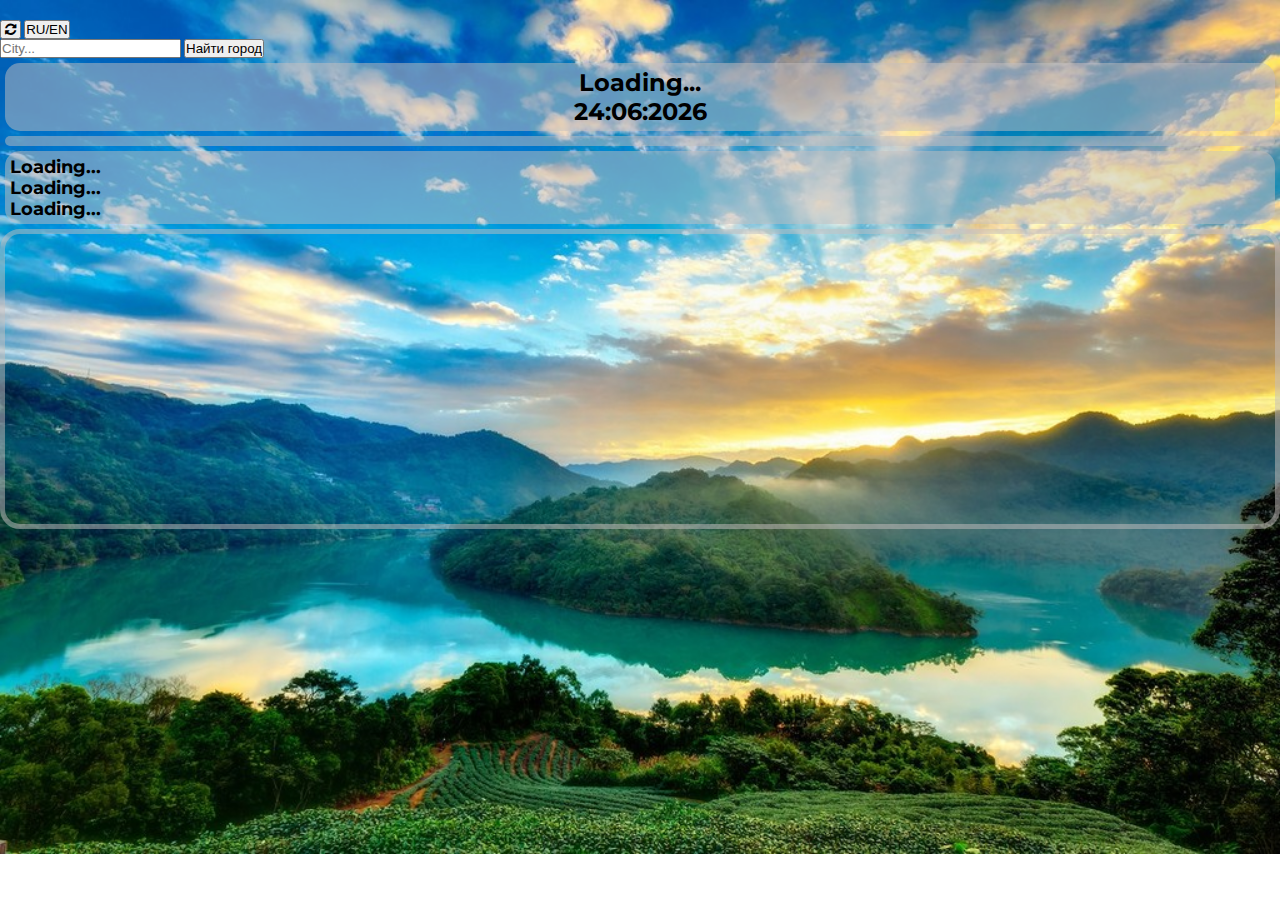
<file: index.html>
<!DOCTYPE html>
<html lang="en">
  <head>
    <meta charset="UTF-8" />
    <meta name="viewport" content="width=device-width, initial-scale=1.0" />
    <link
      href="https://cdn.jsdelivr.net/npm/bootstrap@5.0.0-beta1/dist/css/bootstrap.min.css"
      rel="stylesheet"
      integrity="sha384-giJF6kkoqNQ00vy+HMDP7azOuL0xtbfIcaT9wjKHr8RbDVddVHyTfAAsrekwKmP1"
      crossorigin="anonymous"
    />
    <title>Weather by Yury Kuzmich</title>
    <script src="https://api.mapbox.com/mapbox-gl-js/v2.0.0/mapbox-gl.js"></script>
    <link
      href="https://api.mapbox.com/mapbox-gl-js/v2.0.0/mapbox-gl.css"
      rel="stylesheet"
    />
    <link rel="preconnect" href="https://fonts.gstatic.com" />
    <link
      href="https://fonts.googleapis.com/css2?family=Montserrat:ital,wght@0,100;0,300;0,400;0,600;0,700;1,300;1,400;1,600;1,700&display=swap"
      rel="stylesheet"
    />
    <link
      rel="stylesheet"
      href="https://maxcdn.bootstrapcdn.com/font-awesome/4.5.0/css/font-awesome.min.css"
    />

    <link rel="stylesheet" href="./assets/styles/style.css" />
  </head>
  <body>
    <div class="container">
      <div class="row">
        <div class="col-sm-8 settings-panel">
          <button type="button" class="btn btn-secondary">
            <i class="fa fa-refresh fa-fw"></i></button
          >&nbsp;
          <button
            type="button"
            class="btn btn-secondary settings-panel__lang-button"
          >
            RU/EN
          </button>
        </div>
        <div class="col-sm-4 search">
          <div class="input-group mb-3">
            <input
              type="text"
              class="form-control search__input"
              placeholder="City..."
              aria-label="Recipient's username"
            />
            <button class="btn btn-success search__button" type="button">
              Find City
            </button>
          </div>
        </div>
      </div>
      <div class="row">
        <div class="col-sm-8">
          <div class="row position">
            <p class="position__city">Loading...</p>
            <p class="position__date-time">
              <span class="position__date-time_date"></span>
              <span class="position__date-time_time"></span>
            </p>
          </div>
          <div class="row current-weather">
            <div class="col-6 current-weather__temp"></div>
            <div class="col-6 current-weather__desc">
              <div class="current-weather__desc_icon"></div>
              <div class="current-weather__desc_feels-like"></div>
              <div class="current-weather__desc_wind"></div>
              <div class="current-weather__desc_humidity"></div>
            </div>
          </div>
          <div class="row">
            <div class="col-12 forecast">
              <div class="row">
                <div class="col-sm-4 forecast__day">Loading...</div>
                <div class="col-sm-4 forecast__day">Loading...</div>
                <div class="col-sm-4 forecast__day">Loading...</div>
              </div>
            </div>
          </div>
        </div>
        <div class="col-sm-4">
          <div id="map-box"></div>
          <div class="map__lat-lng"></div>
        </div>
      </div>
    </div>
    <script></script>

    <script
      src="https://cdn.jsdelivr.net/npm/bootstrap@5.0.0-beta1/dist/js/bootstrap.bundle.min.js"
      integrity="sha384-ygbV9kiqUc6oa4msXn9868pTtWMgiQaeYH7/t7LECLbyPA2x65Kgf80OJFdroafW"
      crossorigin="anonymous"
    ></script>
    <script type="module" src="./assets/code/code.js"></script>
  </body>
</html>
</file>
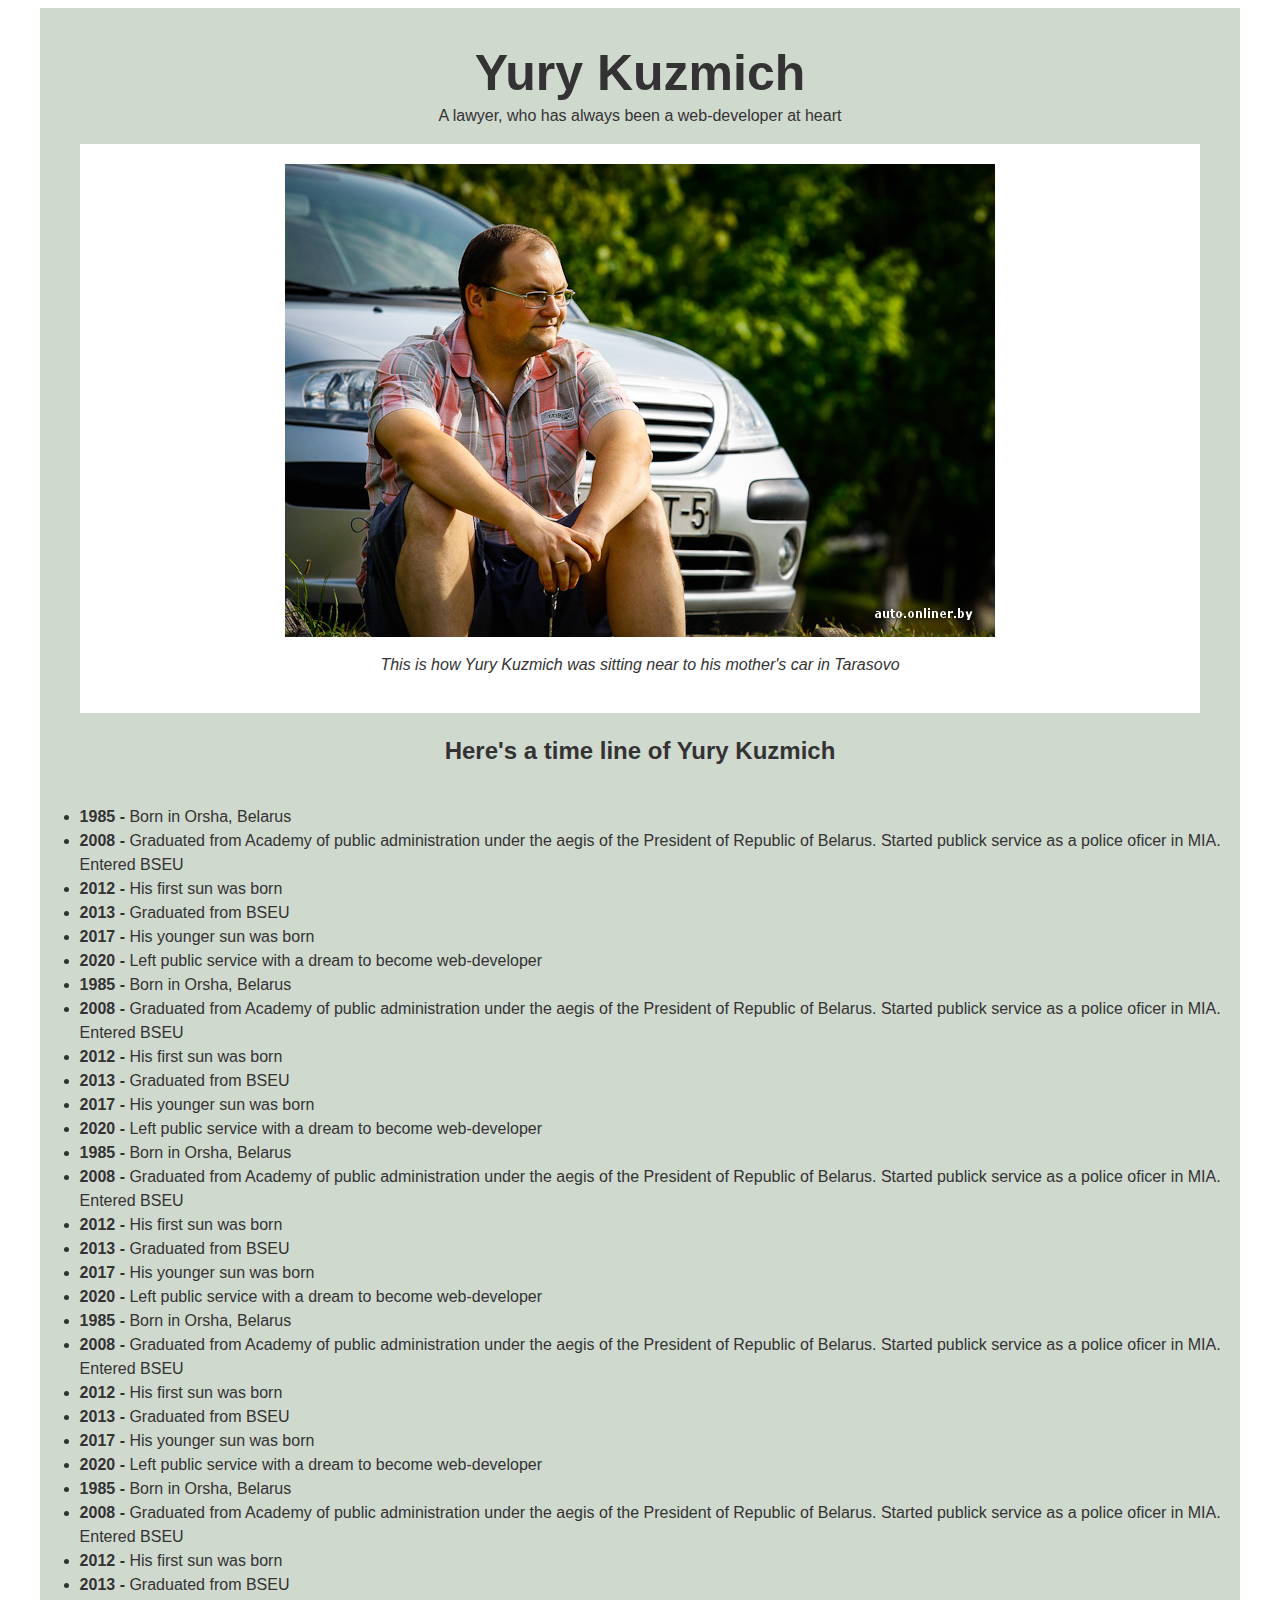
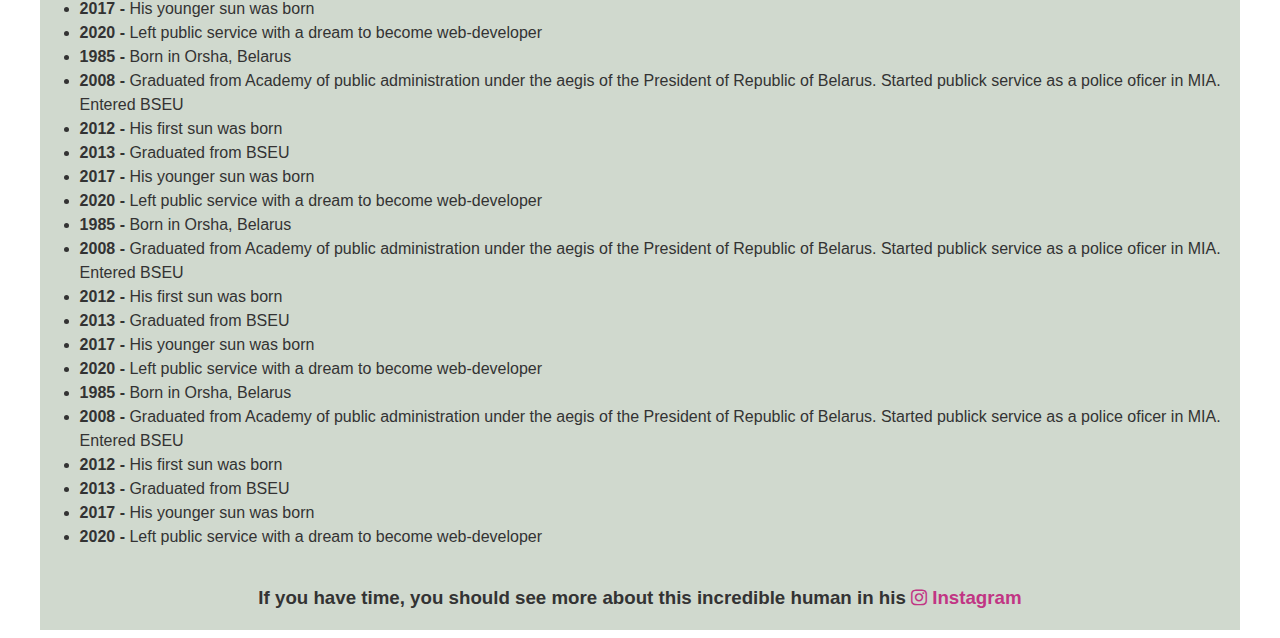
<file: tributepage/index.html>
<!DOCTYPE html>
<html lang="en">
<head>
    <meta charset="UTF-8">
    <meta name="viewport" content="width=device-width, initial-scale=1.0">
    <link rel="stylesheet" href="style.css">
    <link rel="stylesheet" href="https://maxcdn.bootstrapcdn.com/font-awesome/4.5.0/css/font-awesome.min.css">
    <title>Yury Kuzmich: tribute page</title>
</head>
<body>
    <div id="main">
        <section class="header">
            <h1 id="title">
                Yury Kuzmich
            </h1>
            <p>
                A lawyer, who has always been a web-developer at heart
            </p>
        </section>
        <div id="img-div">
            <img src="images/yurykuzmich.jpg" id="img">
            <div id="img-caption">
                <p>
                    This is how Yury Kuzmich was sitting near to his mother's car in Tarasovo
                </p>
            </div>
        </div>
        <section id="tribute-info">
            <h2>
                Here's a time line of Yury Kuzmich
            </h2>
            <ul class="timeline">
                <li><span>1985</span> Born in Orsha, Belarus</li>
                <li><span>2008</span> Graduated from Academy of public administration under the aegis of the President of Republic of Belarus. Started publick service as a police oficer in MIA. Entered BSEU</li>
                <li><span>2012</span> His first sun was born</li>
                <li><span>2013</span> Graduated from BSEU</li>
                <li><span>2017</span> His younger sun was born</li>
                <li><span>2020</span> Left public service with a dream to become web-developer</li>
                <li><span>1985</span> Born in Orsha, Belarus</li>
                <li><span>2008</span> Graduated from Academy of public administration under the aegis of the President of Republic of Belarus. Started publick service as a police oficer in MIA. Entered BSEU</li>
                <li><span>2012</span> His first sun was born</li>
                <li><span>2013</span> Graduated from BSEU</li>
                <li><span>2017</span> His younger sun was born</li>
                <li><span>2020</span> Left public service with a dream to become web-developer</li>
                <li><span>1985</span> Born in Orsha, Belarus</li>
                <li><span>2008</span> Graduated from Academy of public administration under the aegis of the President of Republic of Belarus. Started publick service as a police oficer in MIA. Entered BSEU</li>
                <li><span>2012</span> His first sun was born</li>
                <li><span>2013</span> Graduated from BSEU</li>
                <li><span>2017</span> His younger sun was born</li>
                <li><span>2020</span> Left public service with a dream to become web-developer</li>
                <li><span>1985</span> Born in Orsha, Belarus</li>
                <li><span>2008</span> Graduated from Academy of public administration under the aegis of the President of Republic of Belarus. Started publick service as a police oficer in MIA. Entered BSEU</li>
                <li><span>2012</span> His first sun was born</li>
                <li><span>2013</span> Graduated from BSEU</li>
                <li><span>2017</span> His younger sun was born</li>
                <li><span>2020</span> Left public service with a dream to become web-developer</li>
                <li><span>1985</span> Born in Orsha, Belarus</li>
                <li><span>2008</span> Graduated from Academy of public administration under the aegis of the President of Republic of Belarus. Started publick service as a police oficer in MIA. Entered BSEU</li>
                <li><span>2012</span> His first sun was born</li>
                <li><span>2013</span> Graduated from BSEU</li>
                <li><span>2017</span> His younger sun was born</li>
                <li><span>2020</span> Left public service with a dream to become web-developer</li>
                <li><span>1985</span> Born in Orsha, Belarus</li>
                <li><span>2008</span> Graduated from Academy of public administration under the aegis of the President of Republic of Belarus. Started publick service as a police oficer in MIA. Entered BSEU</li>
                <li><span>2012</span> His first sun was born</li>
                <li><span>2013</span> Graduated from BSEU</li>
                <li><span>2017</span> His younger sun was born</li>
                <li><span>2020</span> Left public service with a dream to become web-developer</li>
                <li><span>1985</span> Born in Orsha, Belarus</li>
                <li><span>2008</span> Graduated from Academy of public administration under the aegis of the President of Republic of Belarus. Started publick service as a police oficer in MIA. Entered BSEU</li>
                <li><span>2012</span> His first sun was born</li>
                <li><span>2013</span> Graduated from BSEU</li>
                <li><span>2017</span> His younger sun was born</li>
                <li><span>2020</span> Left public service with a dream to become web-developer</li>
                <li><span>1985</span> Born in Orsha, Belarus</li>
                <li><span>2008</span> Graduated from Academy of public administration under the aegis of the President of Republic of Belarus. Started publick service as a police oficer in MIA. Entered BSEU</li>
                <li><span>2012</span> His first sun was born</li>
                <li><span>2013</span> Graduated from BSEU</li>
                <li><span>2017</span> His younger sun was born</li>
                <li><span>2020</span> Left public service with a dream to become web-developer</li>

            </ul>
        </section>
        <div>
            <p class="readmore">
                If you have time, you should see more about this incredible human in his <i class="fa fa-instagram"></i> <a href="https://www.instagram.com/dzenbuddist/" target="_blank" class="instalink" id="tribute-link">Instagram</a>
            </p>
        </div>
    </div>
</body>
</html>
</file>
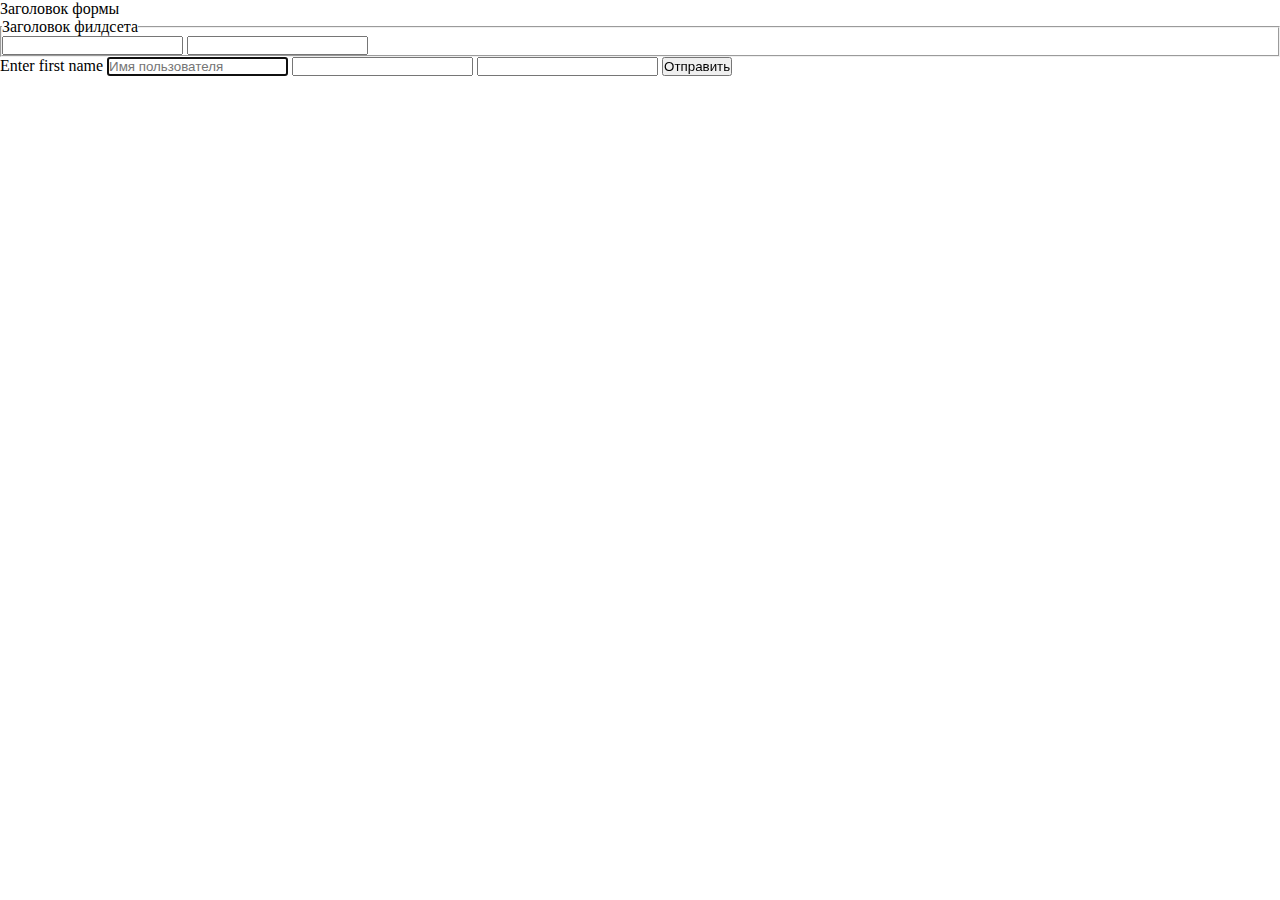
<file: forms.html>
<!DOCTYPE html>
<html lang="en">
<head>
    <meta charset="UTF-8">
    <meta name="viewport" content="width=device-width, initial-scale=1.0">
    <link rel="stylesheet" href="style.css">
    <title>Document</title>
</head>
<body>
    <form action="#" method="POST">
        <legend>Заголовок формы</legend>
        <fieldset>
            <legend>Заголовок филдсета</legend>
            <input type="text" name="" id="">
            <input type="email" name="" id="">
        </fieldset>
        <label for="fname">Enter first name</label>
        <input type="text" name="" id="fname" required autofocus placeholder="Имя пользователя">
        <input type="email" name="" id=" ">
        <input type="tel" name="" id="">
        <input type="submit" value="Отправить">
    </form>
</body>
</html>
</file>
<file: assets/styles/style.css>
.forecast, .current-weather, .position {
  margin: 5px;
  padding: 5px;
  background: rgba(197, 192, 192, 0.5);
  border-radius: 15px;
}

* {
  margin: 0;
  padding: 0;
  box-sizing: border-box;
}

body {
  padding: 20px 0 0 0;
  font-family: "Montserrat", sans-serif;
  font-size: 13px;
  background: url("./../images/bg1.jpg") no-repeat;
  background-size: cover;
}

#map-box {
  min-width: 280px;
  min-height: 300px;
  border: 5px solid rgba(197, 192, 192, 0.5);
  border-radius: 20px;
}

.settings-panel {
  display: flex;
  flex-direction: row;
  justify-content: flex-start;
  align-items: center;
}

.position p {
  text-align: center;
  font-size: 1.5rem;
  font-weight: bold;
}

.current-weather__temp {
  display: flex;
  justify-content: center;
  align-items: center;
  font-size: 5rem;
  font-weight: bold;
  color: #3d3a3a;
}
.current-weather__desc {
  display: flex;
  flex-direction: column;
  justify-content: flex-start;
  font-size: 1.3rem;
}

.forecast__day {
  font-size: 1.1rem;
  font-weight: bold;
  word-wrap: break-word;
}
.forecast__day_temp {
  font-size: 1.8rem;
  font-weight: bold;
}

.map__lat-lng {
  margin: 0;
  padding: 0;
  font-size: 0.8rem;
  font-weight: bold;
  text-align: right;
  color: #ffffff;
}

/*# sourceMappingURL=style.css.map */
</file>
<file: tributepage/style.css>
body {
    font-family: -apple-system, BlinkMacSystemFont, "Segoe UI", "Roboto", "Helvetica Neue", Arial, sans-serif;
    color: #333333;
    line-height: 1.5;
    font-weight: 500;
}

#main, #img-div, #tribute-info, .header {
    display: flex;
    flex-direction: column;
    justify-content: flex-start;
    align-items: center;
}

#main {
    margin: 0 auto;
    width: 95%;
    background-color: #D0D9CE;
}

#title {
    margin: 50px 0 0 0;
    font-weight: bolder;
    font-size: 50px;
    line-height: 30px;
}

#img-div {
    background-color: white;
    width: 90%;
    padding: 20px;

}

#img {
    max-width: 710px;
}

#img-caption {
    font-weight: 400;
    font-style: italic;
}

.timeline span {
    font-weight: bold;
} 

.timeline span::after {
    content: ' - ';
}

.readmore {
    font-size: 1.17em;
    font-weight: bold;
}

.instalink,
.instalink:visited {
    color: #C13584;
    text-decoration: none;
}

.instalink:hover {
    color: #833AB4;

}

.fa {
    color: #C13584;
}

@media (max-width: 1024px) {
    
   
    #img {
        width: 80%;
    }
}

@media (max-width: 768px) {
    #main {
        padding: 0 15px 0 15px;
    }
    
    #title {
        margin: 20px 0 0 0;
        font-weight: bolder;
        font-size: 20px;
        line-height: 15px;
    }
    
    #tribute-info h2{
        font-weight: bolder;
        font-size: 15px;
    }
}
</file>
<file: style.css>
* {
    margin: 0;
    padding: 0;
    box-sizing: border-box;
}

body {
    font-family: 'Holtwood One SC', serif;
}

.wrapper {
    margin: 0 auto;
    display: flex;
    flex-direction: column;
    justify-content: flex-start;
    align-items: center;
}

.newgame {
    width: 200px;
    height: 67px;
    background: url('./images/newgame.png') no-repeat;
    cursor: pointer;
    outline: none;
}

.newgame:focus,
.newgame:active {
    outline: none;
}

.newgame:hover {
    opacity: .8;
}

.scores {
    width: 900px;
    display: flex;
    flex-direction: row;
    justify-content: space-between;
    align-items: center;
}

.scores p {
    font-size: 20px;
    font-weight: bold;
    text-align: center;
}

.settings img {
    width: 50px;
    height: 50px;
    cursor: pointer;
}

.settings img:hover {
    opacity: .8;
}

.game {
    position: relative;
    width: 900px;
    height: 649px;
    overflow: hidden;
    background: url('./images/saloon.jpg') no-repeat;
    cursor: url('./images/cross.png') 25 25, crosshair;
}

.window {
    position: absolute;
    width: 140px;
    border: 3px solid white;
    overflow: hidden;
}

.window1,
.window2 {
    height: 140px;
}

.window3,
.window4 {
    height: 170px;
}

.window1 {
    top: 83px;
    left: 125px;
}

.window2 {
    top: 83px;
    left: 637px;
}

.window3 {
    top: 365px;
    left: 95px;
}

.window4 {
    top: 365px;
    left: 665px;
}

.enemy {
    background: url('./images/john.png') top center no-repeat;
  position: absolute;
  top: 100%;
  width: 100%;
  height: 100%;
  transition:all 0.2s;
}

.window.up .enemy {
    top: 0;
  }

.blood {
    position: absolute;
    width: 70px;
    height: 70px;
    background: url('./images/blood.png') no-repeat;
    top: -100px;
    left: -100px;
    z-index: 100;
    pointer-events: none;
}

.settings-board {
    position: absolute;
    top: -300px;
    left: -300px;
    display: flex;
    flex-direction: column;
    justify-content: flex-start;
    align-items: center;
    width: 200px;
    /* border: 1px solid gray; */
    border-radius: 30px;
    background: #d4c38c;
}

.settings-board h3 {
    width: 100%;
    padding: 10px 0;
    margin: 0 0 10px 0;
    background: #7e4d04;
    border-radius: 30px;
    text-align: center;
}

.settings-board label {
    display: block;    
    margin: 0 10px 10px 10px;
}

.settings-board input,
.settings-board select {
    width: 100%;
    height: 30px;
    border: none;
    border-radius: 5px;
    padding: 3px;
    outline: none;
}

.settings-board input:focus,
.settings-board select:focus {
    outline: none;
}

.save-settings {
    width: 100%;
    padding: 10px 0;
    margin: 10px 0 0 0;
    background: #7e4d04;
    border-radius: 30px;
    outline: none;
    text-align: center;
    font-family: 'Holtwood One SC', serif;
    cursor: pointer;
}

.save-settings:active,
.save-settings:focus {
    outline: none;
}

.save-settings:hover {
    opacity: .8;
}

.save-settings_reset {
    background: #e44717;
}
</file>
